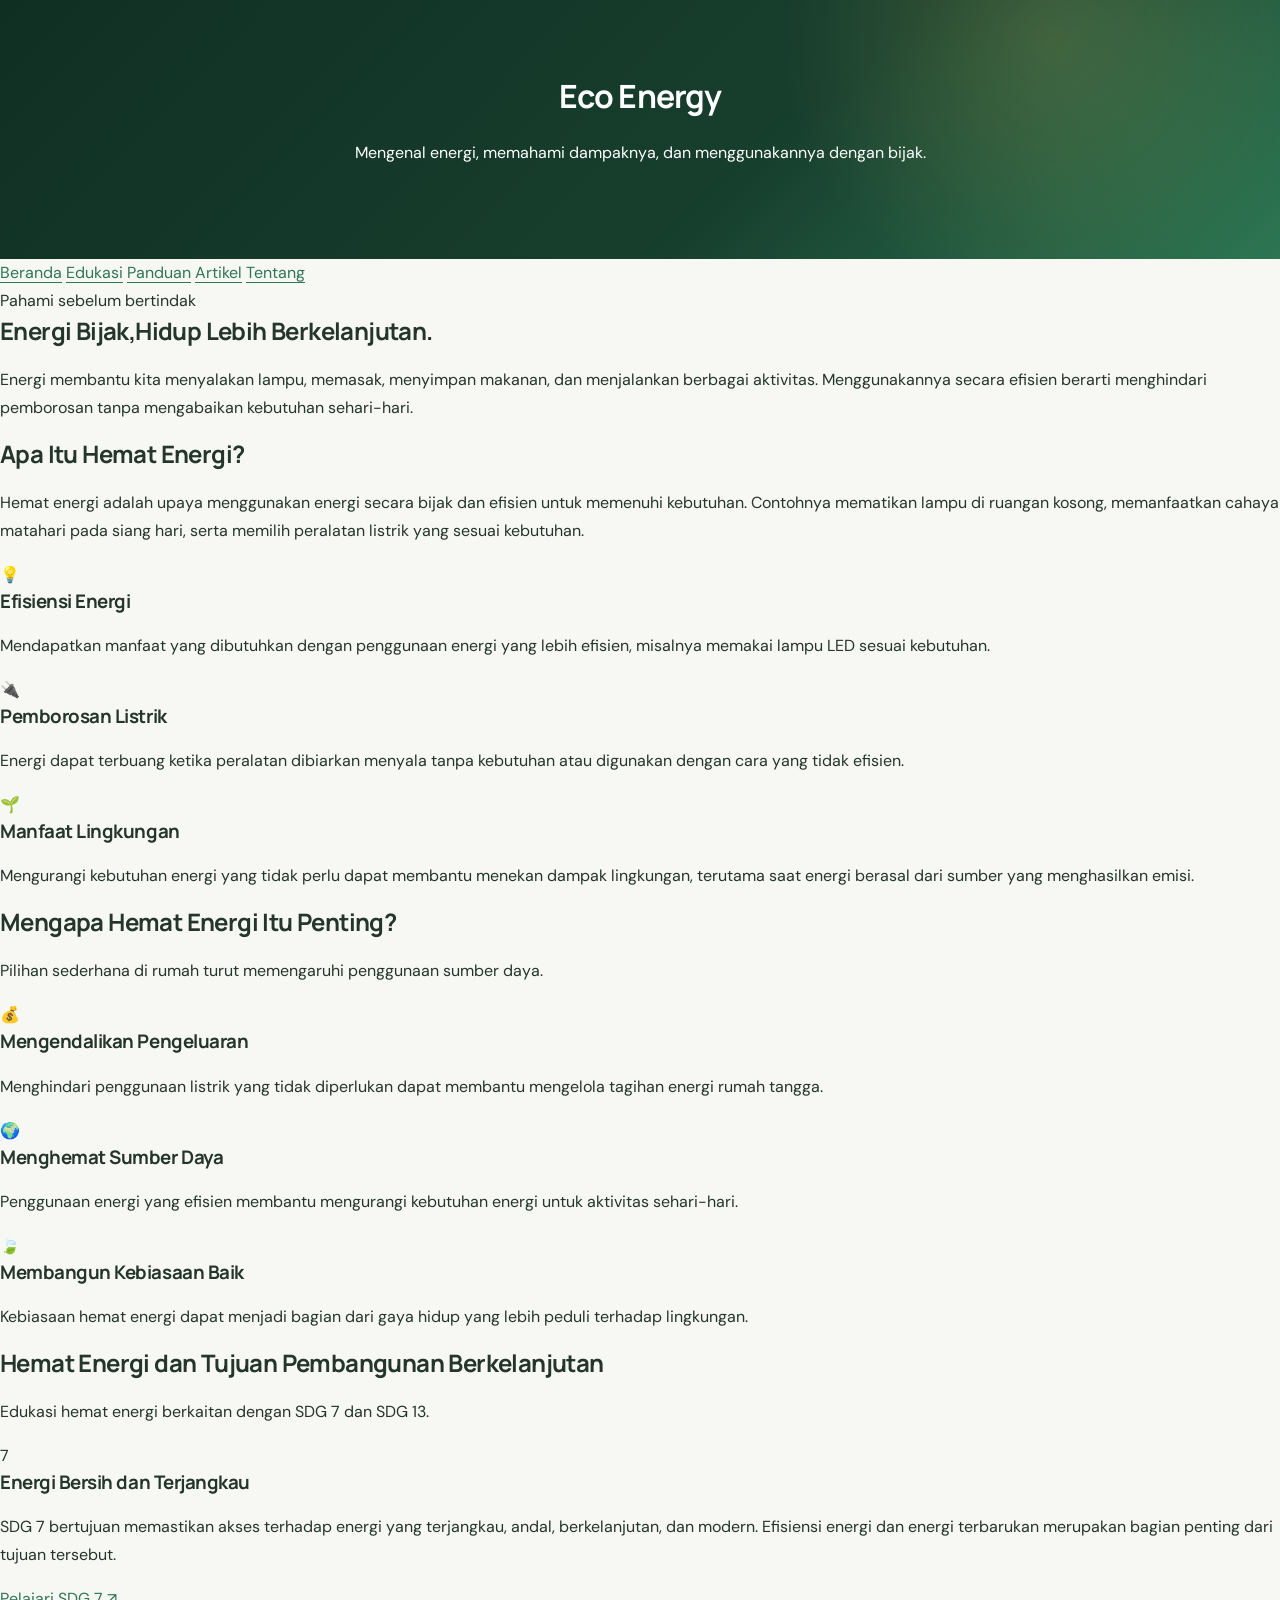
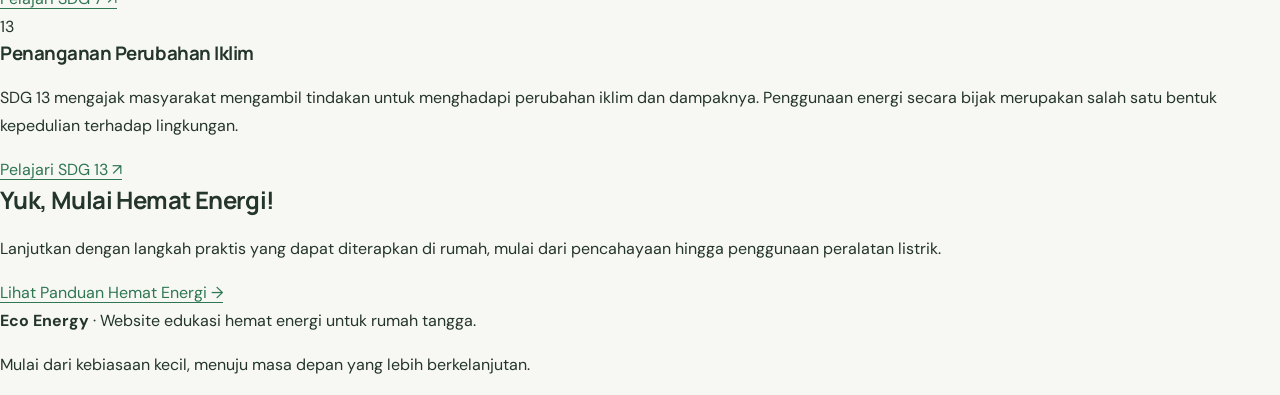
<file: edukasi.html>
<!DOCTYPE html>
<html lang="id">
<head>
    <meta charset="UTF-8">
    <meta name="viewport" content="width=device-width, initial-scale=1.0">
    <meta name="description" content="Pelajari pengertian hemat energi, efisiensi listrik, dan energi terbarukan.">
    <title>Edukasi Hemat Energi | Eco Energy</title>
    <link rel="stylesheet" href="css/style.css">
</head>
<body>

    <header>
        <h1>Eco Energy</h1>
        <p>Mengenal energi, memahami dampaknya, dan menggunakannya dengan bijak.</p>
    </header>

    <nav aria-label="Navigasi utama">
        <a href="index.html">Beranda</a>
        <a href="edukasi.html" aria-current="page">Edukasi</a>
        <a href="panduan.html">Panduan</a>
        <a href="artikel.html">Artikel</a>
        <a href="tentang.html">Tentang</a>
    </nav>

    <main>
        <section class="edukasi-hero">
            <span class="label-hero">Pahami sebelum bertindak</span>
            <h2>Energi Bijak,<span>Hidup Lebih Berkelanjutan.</span></h2>
            <p>
                Energi membantu kita menyalakan lampu, memasak, menyimpan makanan,
                dan menjalankan berbagai aktivitas. Menggunakannya secara efisien
                berarti menghindari pemborosan tanpa mengabaikan kebutuhan sehari-hari.
            </p>
        </section>

        <section class="edukasi-intro">
            <h2>Apa Itu Hemat Energi?</h2>
            <p>
                Hemat energi adalah upaya menggunakan energi secara bijak dan efisien
                untuk memenuhi kebutuhan. Contohnya mematikan lampu di ruangan kosong,
                memanfaatkan cahaya matahari pada siang hari, serta memilih peralatan
                listrik yang sesuai kebutuhan.
            </p>

            <div class="edukasi-grid">
                <article class="edukasi-card">
                    <div class="edukasi-icon">💡</div>
                    <h3>Efisiensi Energi</h3>
                    <p>
                        Mendapatkan manfaat yang dibutuhkan dengan penggunaan energi
                        yang lebih efisien, misalnya memakai lampu LED sesuai kebutuhan.
                    </p>
                </article>

                <article class="edukasi-card">
                    <div class="edukasi-icon">🔌</div>
                    <h3>Pemborosan Listrik</h3>
                    <p>
                        Energi dapat terbuang ketika peralatan dibiarkan menyala tanpa
                        kebutuhan atau digunakan dengan cara yang tidak efisien.
                    </p>
                </article>

                <article class="edukasi-card">
                    <div class="edukasi-icon">🌱</div>
                    <h3>Manfaat Lingkungan</h3>
                    <p>
                        Mengurangi kebutuhan energi yang tidak perlu dapat membantu
                        menekan dampak lingkungan, terutama saat energi berasal dari
                        sumber yang menghasilkan emisi.
                    </p>
                </article>
            </div>
        </section>

        <section class="dampak-section">
            <h2>Mengapa Hemat Energi Itu Penting?</h2>
            <p class="section-description">
                Pilihan sederhana di rumah turut memengaruhi penggunaan sumber daya.
            </p>

            <div class="dampak-grid">
                <article class="dampak-card">
                    <span>💰</span>
                    <div>
                        <h3>Mengendalikan Pengeluaran</h3>
                        <p>
                            Menghindari penggunaan listrik yang tidak diperlukan
                            dapat membantu mengelola tagihan energi rumah tangga.
                        </p>
                    </div>
                </article>

                <article class="dampak-card">
                    <span>🌍</span>
                    <div>
                        <h3>Menghemat Sumber Daya</h3>
                        <p>
                            Penggunaan energi yang efisien membantu mengurangi
                            kebutuhan energi untuk aktivitas sehari-hari.
                        </p>
                    </div>
                </article>

                <article class="dampak-card">
                    <span>🍃</span>
                    <div>
                        <h3>Membangun Kebiasaan Baik</h3>
                        <p>
                            Kebiasaan hemat energi dapat menjadi bagian dari gaya hidup
                            yang lebih peduli terhadap lingkungan.
                        </p>
                    </div>
                </article>
            </div>
        </section>

        <section class="sdg-section">
            <h2>Hemat Energi dan Tujuan Pembangunan Berkelanjutan</h2>
            <p class="section-description">
                Edukasi hemat energi berkaitan dengan SDG 7 dan SDG 13.
            </p>

            <div class="sdg-grid">
                <article class="sdg-card">
                    <div class="sdg-number">7</div>
                    <div>
                        <h3>Energi Bersih dan Terjangkau</h3>
                        <p>
                            SDG 7 bertujuan memastikan akses terhadap energi yang
                            terjangkau, andal, berkelanjutan, dan modern. Efisiensi
                            energi dan energi terbarukan merupakan bagian penting
                            dari tujuan tersebut.
                        </p>
                        <a href="https://sdgs.un.org/goals/goal7"
                           target="_blank" rel="noopener noreferrer">
                            Pelajari SDG 7 ↗
                        </a>
                    </div>
                </article>

                <article class="sdg-card">
                    <div class="sdg-number sdg-13">13</div>
                    <div>
                        <h3>Penanganan Perubahan Iklim</h3>
                        <p>
                            SDG 13 mengajak masyarakat mengambil tindakan untuk
                            menghadapi perubahan iklim dan dampaknya. Penggunaan
                            energi secara bijak merupakan salah satu bentuk
                            kepedulian terhadap lingkungan.
                        </p>
                        <a href="https://sdgs.un.org/goals/goal13"
                           target="_blank" rel="noopener noreferrer">
                            Pelajari SDG 13 ↗
                        </a>
                    </div>
                </article>
            </div>
        </section>

        <section class="edukasi-cta">
            <h2>Yuk, Mulai Hemat Energi!</h2>
            <p>
                Lanjutkan dengan langkah praktis yang dapat diterapkan di rumah,
                mulai dari pencahayaan hingga penggunaan peralatan listrik.
            </p>
            <a class="tombol" href="panduan.html">
                Lihat Panduan Hemat Energi →
            </a>
        </section>
    </main>

    <footer>
        <p><strong>Eco Energy</strong> · Website edukasi hemat energi untuk rumah tangga.</p>
        <p>Mulai dari kebiasaan kecil, menuju masa depan yang lebih berkelanjutan.</p>
    </footer>

</body>
</html>
</file>
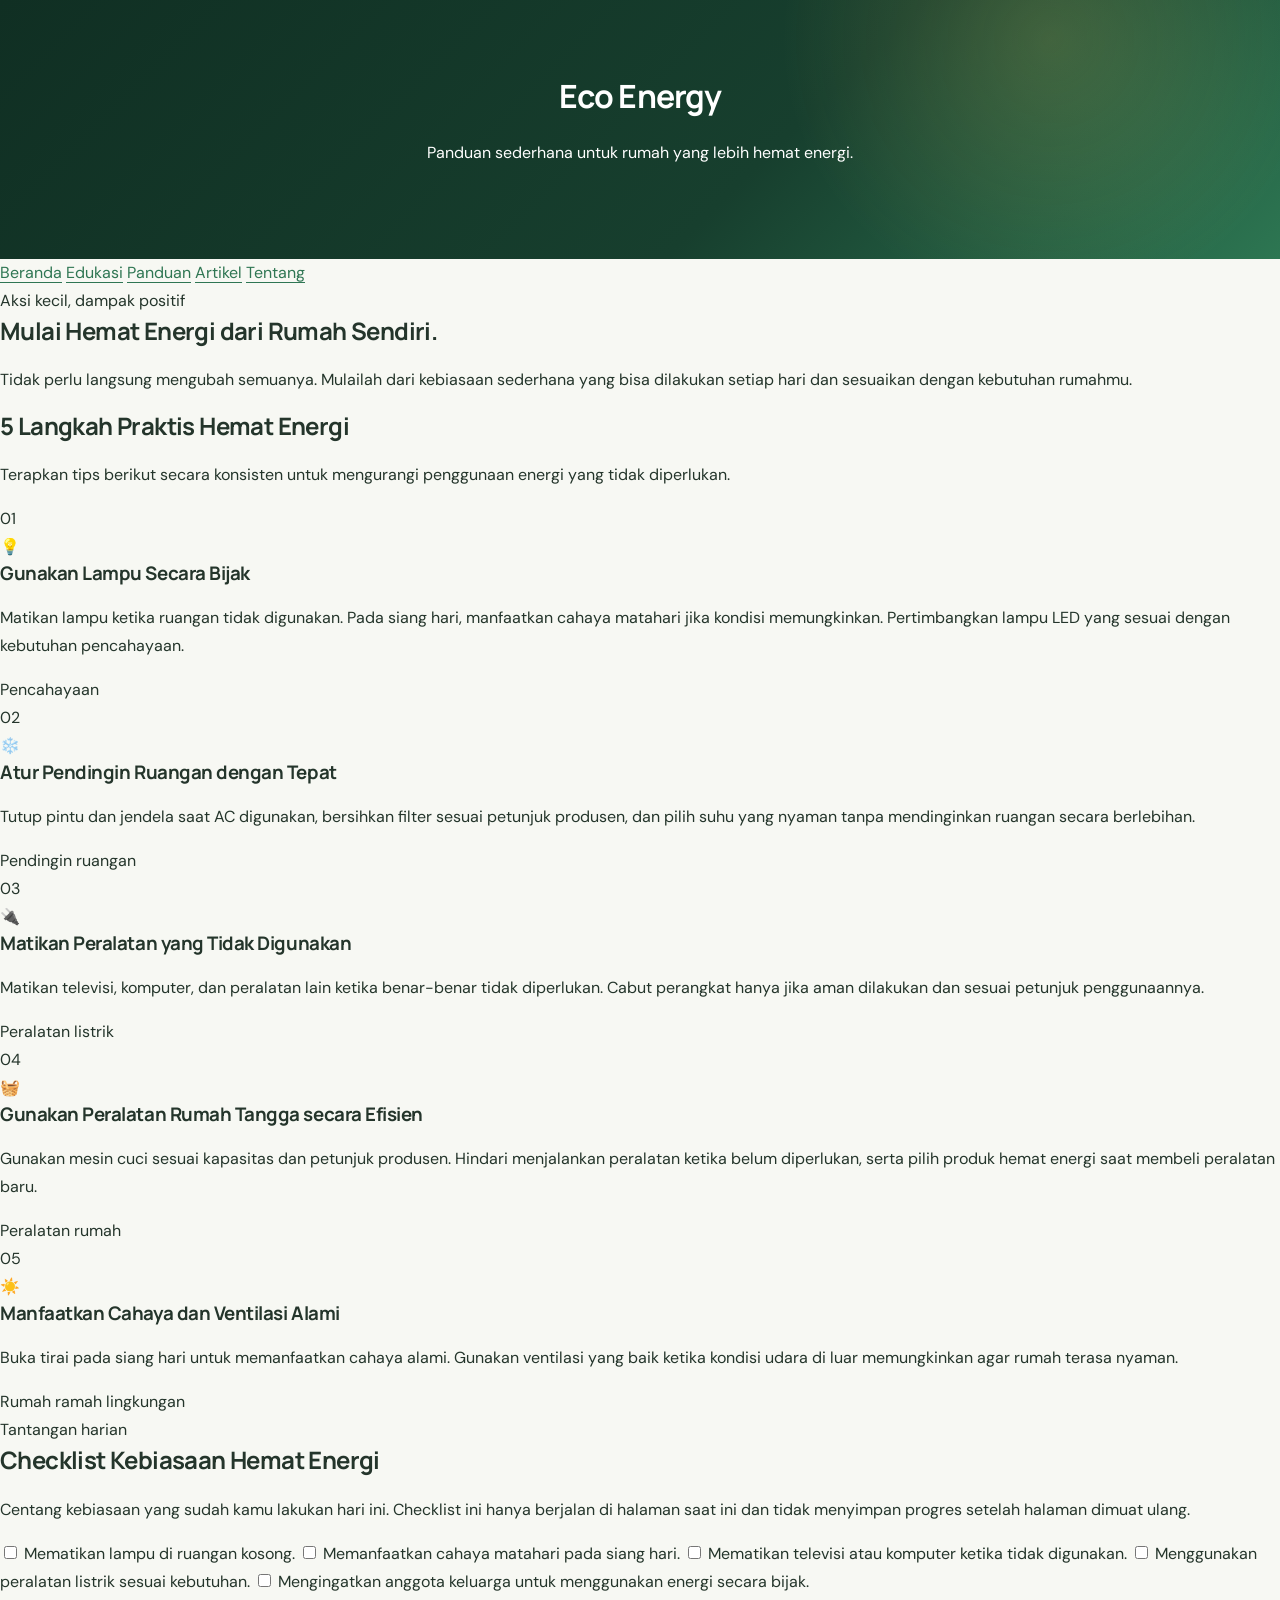
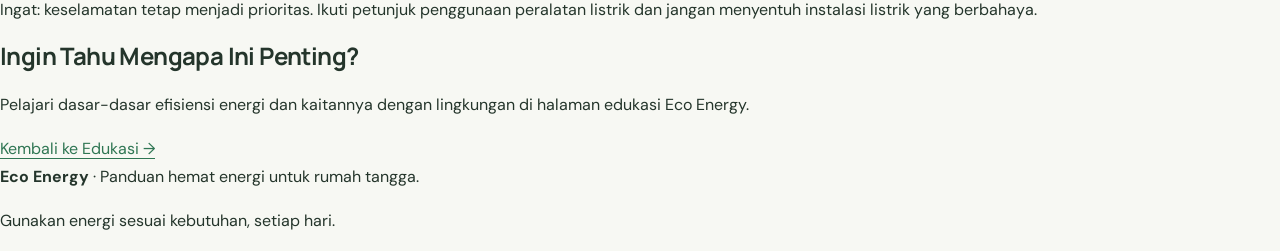
<file: panduan.html>
<!DOCTYPE html>
<html lang="id">
<head>
    <meta charset="UTF-8">
    <meta name="viewport" content="width=device-width, initial-scale=1.0">
    <meta name="description" content="Panduan praktis menghemat listrik dan energi di rumah dengan kebiasaan sederhana.">
    <meta name="theme-color" content="#173f2e">
    <title>Panduan Hemat Energi | Eco Energy</title>
    <link rel="stylesheet" href="css/style.css">
</head>
<body>

    <header>
        <h1>Eco Energy</h1>
        <p>Panduan sederhana untuk rumah yang lebih hemat energi.</p>
    </header>

    <nav aria-label="Navigasi utama">
        <a href="index.html">Beranda</a>
        <a href="edukasi.html">Edukasi</a>
        <a href="panduan.html" aria-current="page">Panduan</a>
        <a href="artikel.html">Artikel</a>
        <a href="tentang.html">Tentang</a>
    </nav>

    <main>
        <section class="panduan-hero">
            <span class="label-hero">Aksi kecil, dampak positif</span>
            <h2>Mulai Hemat Energi <span>dari Rumah Sendiri.</span></h2>
            <p>
                Tidak perlu langsung mengubah semuanya. Mulailah dari kebiasaan
                sederhana yang bisa dilakukan setiap hari dan sesuaikan dengan
                kebutuhan rumahmu.
            </p>
        </section>

        <section class="panduan-intro">
            <h2>5 Langkah Praktis Hemat Energi</h2>
            <p class="section-description">
                Terapkan tips berikut secara konsisten untuk mengurangi penggunaan
                energi yang tidak diperlukan.
            </p>

            <div class="langkah-list">
                <article class="langkah-card">
                    <div class="langkah-nomor">01</div>
                    <div class="langkah-icon" aria-hidden="true">💡</div>
                    <div class="langkah-isi">
                        <h3>Gunakan Lampu Secara Bijak</h3>
                        <p>
                            Matikan lampu ketika ruangan tidak digunakan. Pada siang
                            hari, manfaatkan cahaya matahari jika kondisi memungkinkan.
                            Pertimbangkan lampu LED yang sesuai dengan kebutuhan
                            pencahayaan.
                        </p>
                        <span class="langkah-tag">Pencahayaan</span>
                    </div>
                </article>

                <article class="langkah-card">
                    <div class="langkah-nomor">02</div>
                    <div class="langkah-icon" aria-hidden="true">❄️</div>
                    <div class="langkah-isi">
                        <h3>Atur Pendingin Ruangan dengan Tepat</h3>
                        <p>
                            Tutup pintu dan jendela saat AC digunakan, bersihkan filter
                            sesuai petunjuk produsen, dan pilih suhu yang nyaman tanpa
                            mendinginkan ruangan secara berlebihan.
                        </p>
                        <span class="langkah-tag">Pendingin ruangan</span>
                    </div>
                </article>

                <article class="langkah-card">
                    <div class="langkah-nomor">03</div>
                    <div class="langkah-icon" aria-hidden="true">🔌</div>
                    <div class="langkah-isi">
                        <h3>Matikan Peralatan yang Tidak Digunakan</h3>
                        <p>
                            Matikan televisi, komputer, dan peralatan lain ketika
                            benar-benar tidak diperlukan. Cabut perangkat hanya jika
                            aman dilakukan dan sesuai petunjuk penggunaannya.
                        </p>
                        <span class="langkah-tag">Peralatan listrik</span>
                    </div>
                </article>

                <article class="langkah-card">
                    <div class="langkah-nomor">04</div>
                    <div class="langkah-icon" aria-hidden="true">🧺</div>
                    <div class="langkah-isi">
                        <h3>Gunakan Peralatan Rumah Tangga secara Efisien</h3>
                        <p>
                            Gunakan mesin cuci sesuai kapasitas dan petunjuk produsen.
                            Hindari menjalankan peralatan ketika belum diperlukan,
                            serta pilih produk hemat energi saat membeli peralatan baru.
                        </p>
                        <span class="langkah-tag">Peralatan rumah</span>
                    </div>
                </article>

                <article class="langkah-card">
                    <div class="langkah-nomor">05</div>
                    <div class="langkah-icon" aria-hidden="true">☀️</div>
                    <div class="langkah-isi">
                        <h3>Manfaatkan Cahaya dan Ventilasi Alami</h3>
                        <p>
                            Buka tirai pada siang hari untuk memanfaatkan cahaya alami.
                            Gunakan ventilasi yang baik ketika kondisi udara di luar
                            memungkinkan agar rumah terasa nyaman.
                        </p>
                        <span class="langkah-tag">Rumah ramah lingkungan</span>
                    </div>
                </article>
            </div>
        </section>

        <section class="tantangan-section">
            <span class="label-hero">Tantangan harian</span>
            <h2>Checklist Kebiasaan Hemat Energi</h2>
            <p class="section-description">
                Centang kebiasaan yang sudah kamu lakukan hari ini. Checklist ini
                hanya berjalan di halaman saat ini dan tidak menyimpan progres setelah
                halaman dimuat ulang.
            </p>

            <div class="misi-list">
                <label class="misi-item">
                    <input type="checkbox">
                    <span>Mematikan lampu di ruangan kosong.</span>
                </label>

                <label class="misi-item">
                    <input type="checkbox">
                    <span>Memanfaatkan cahaya matahari pada siang hari.</span>
                </label>

                <label class="misi-item">
                    <input type="checkbox">
                    <span>Mematikan televisi atau komputer ketika tidak digunakan.</span>
                </label>

                <label class="misi-item">
                    <input type="checkbox">
                    <span>Menggunakan peralatan listrik sesuai kebutuhan.</span>
                </label>

                <label class="misi-item">
                    <input type="checkbox">
                    <span>Mengingatkan anggota keluarga untuk menggunakan energi secara bijak.</span>
                </label>
            </div>

            <p class="misi-catatan">
                Ingat: keselamatan tetap menjadi prioritas. Ikuti petunjuk penggunaan
                peralatan listrik dan jangan menyentuh instalasi listrik yang berbahaya.
            </p>
        </section>

        <section class="edukasi-cta">
            <h2>Ingin Tahu Mengapa Ini Penting?</h2>
            <p>
                Pelajari dasar-dasar efisiensi energi dan kaitannya dengan lingkungan
                di halaman edukasi Eco Energy.
            </p>
            <a class="tombol" href="edukasi.html">Kembali ke Edukasi →</a>
        </section>
    </main>

    <footer>
        <p><strong>Eco Energy</strong> · Panduan hemat energi untuk rumah tangga.</p>
        <p>Gunakan energi sesuai kebutuhan, setiap hari.</p>
    </footer>

</body>
</html>
</file>
<file: css/style.css>
@import url('https://fonts.googleapis.com/css2?family=DM+Sans:wght@400;500;600;700&family=Manrope:wght@400;500;600;700;800&display=swap');

:root {
    --forest: #173f2e;
    --forest-dark: #102f23;
    --green: #2f7653;
    --green-light: #e5f0e2;
    --sage: #dce9d7;
    --ivory: #f7f8f3;
    --white: #ffffff;
    --ink: #24352b;
    --muted: #66746a;
    --line: #e2e9df;
    --sun: #e6c65b;
    --shadow: 0 10px 30px rgba(23, 63, 46, .07);
    --shadow-hover: 0 18px 40px rgba(23, 63, 46, .13);
    --radius: 20px;
    --content-width: 1120px;
}

* {
    box-sizing: border-box;
}

html {
    scroll-behavior: smooth;
    scroll-padding-top: 24px;
}

body {
    margin: 0;
    background: var(--ivory);
    color: var(--ink);
    font-family: "DM Sans", "Segoe UI", Arial, sans-serif;
    font-size: 16px;
    line-height: 1.75;
    -webkit-font-smoothing: antialiased;
}

img {
    display: block;
    max-width: 100%;
}

a {
    color: var(--green);
    text-underline-offset: 4px;
}

h1, h2, h3, h4 {
    margin-top: 0;
    font-family: "Manrope", "DM Sans", Arial, sans-serif;
    line-height: 1.3;
    letter-spacing: -.025em;
}

p {
    margin-top: 0;
}

button, input, textarea, select {
    font: inherit;
}

::selection {
    background: var(--sage);
    color: var(--forest-dark);
}

/* HEADER */
header {
    position: relative;
    isolation: isolate;
    overflow: hidden;
    padding: clamp(42px, 6vw, 76px) 24px;
    text-align: center;
    color: var(--white);
    background:
        radial-gradient(circle at 82% 15%, rgba(230, 198, 91, .18), transparent 25%),
        linear-gradient(135deg, var(--forest-dark), var(--forest) 60%, #2d7652);
}

header::after {
    content: "";
    position: absolute;
    z-index: -1;
    width: 320px;
    height: 320px;
    right: -100px;
    bottom: -200px;
</file>
